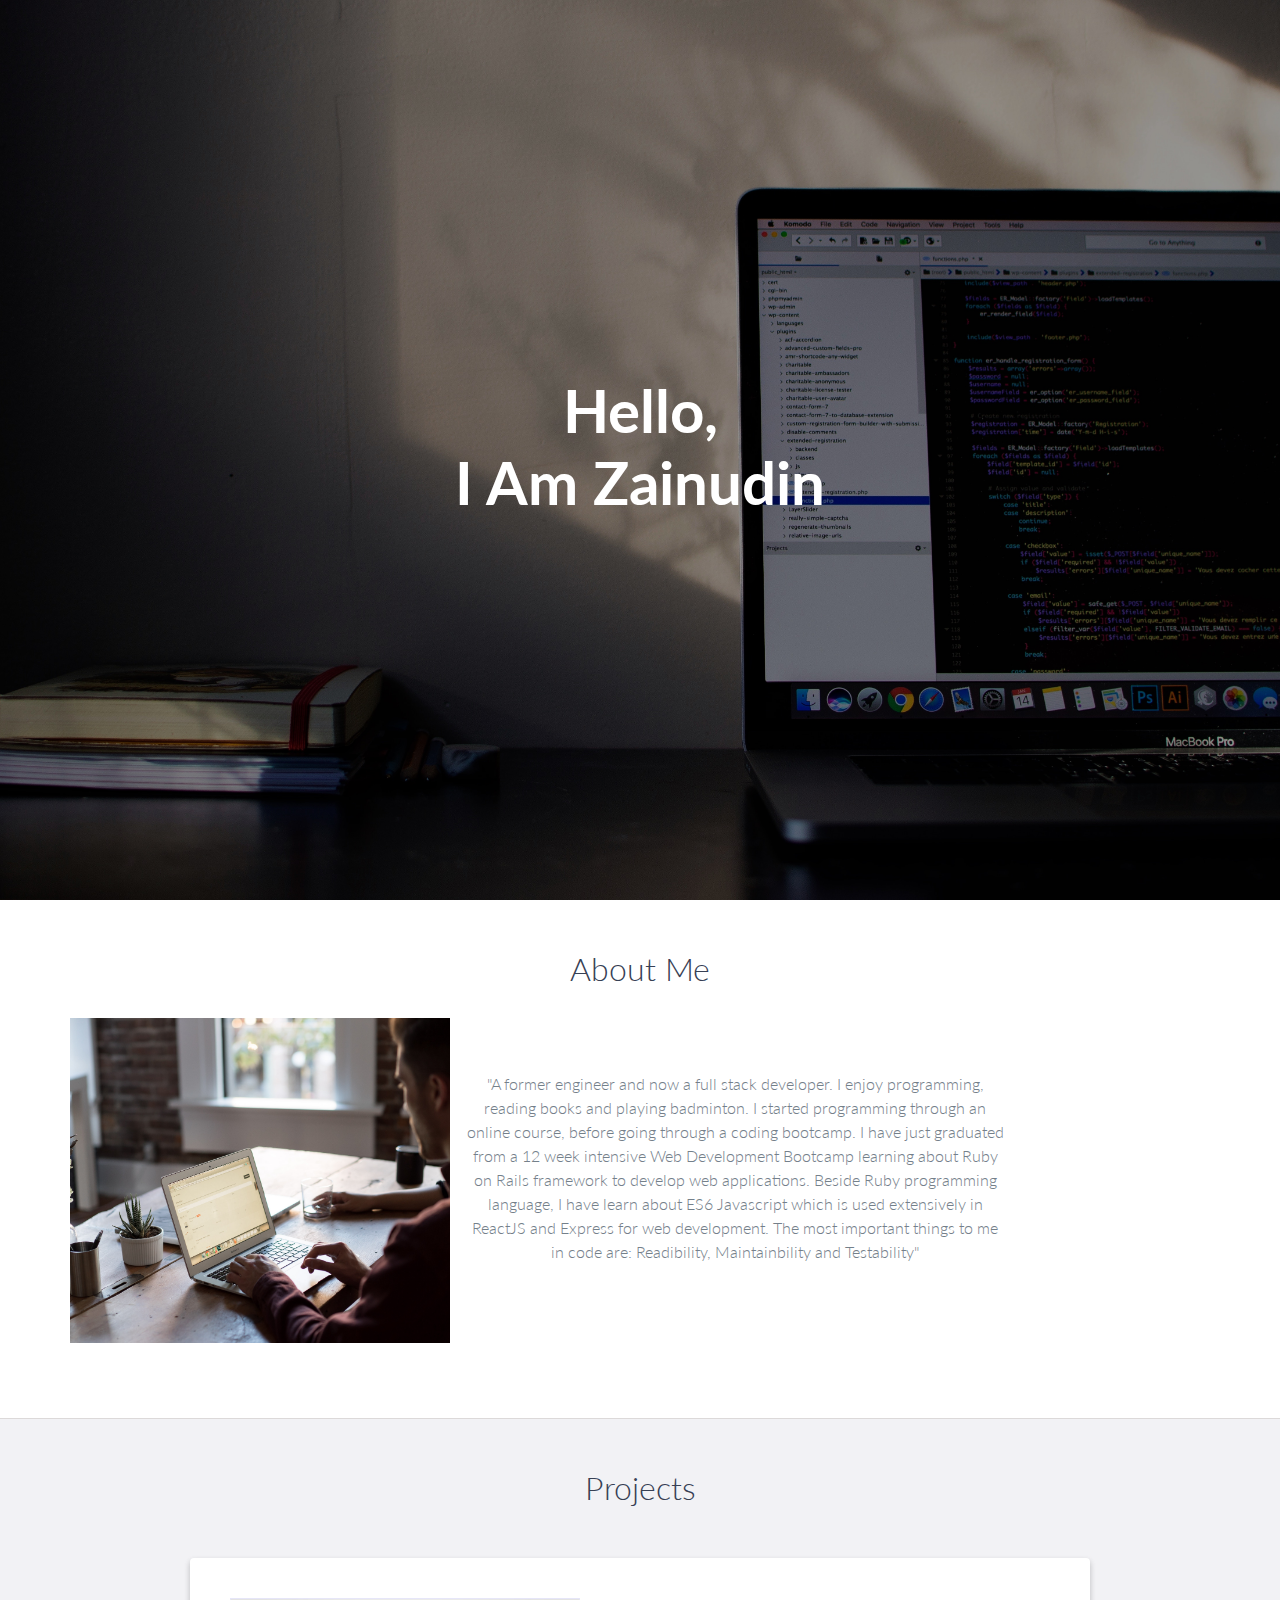
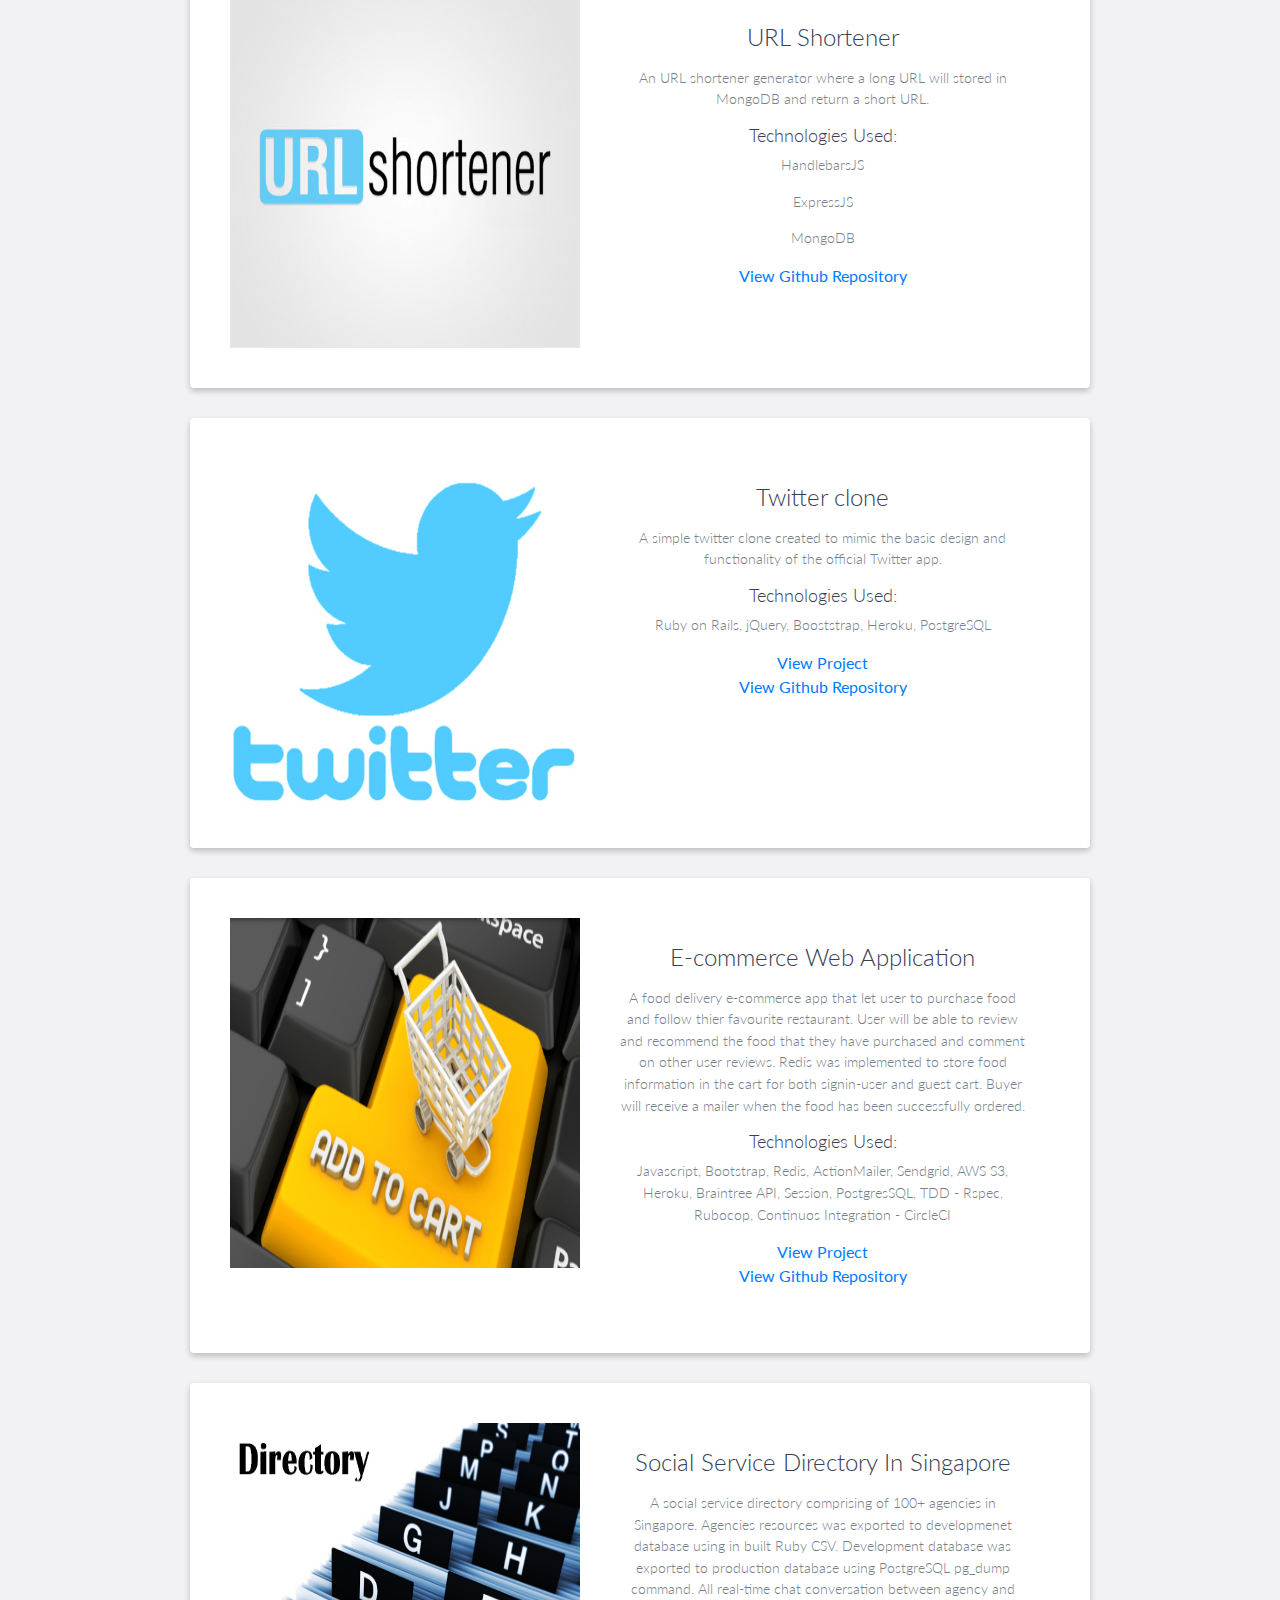
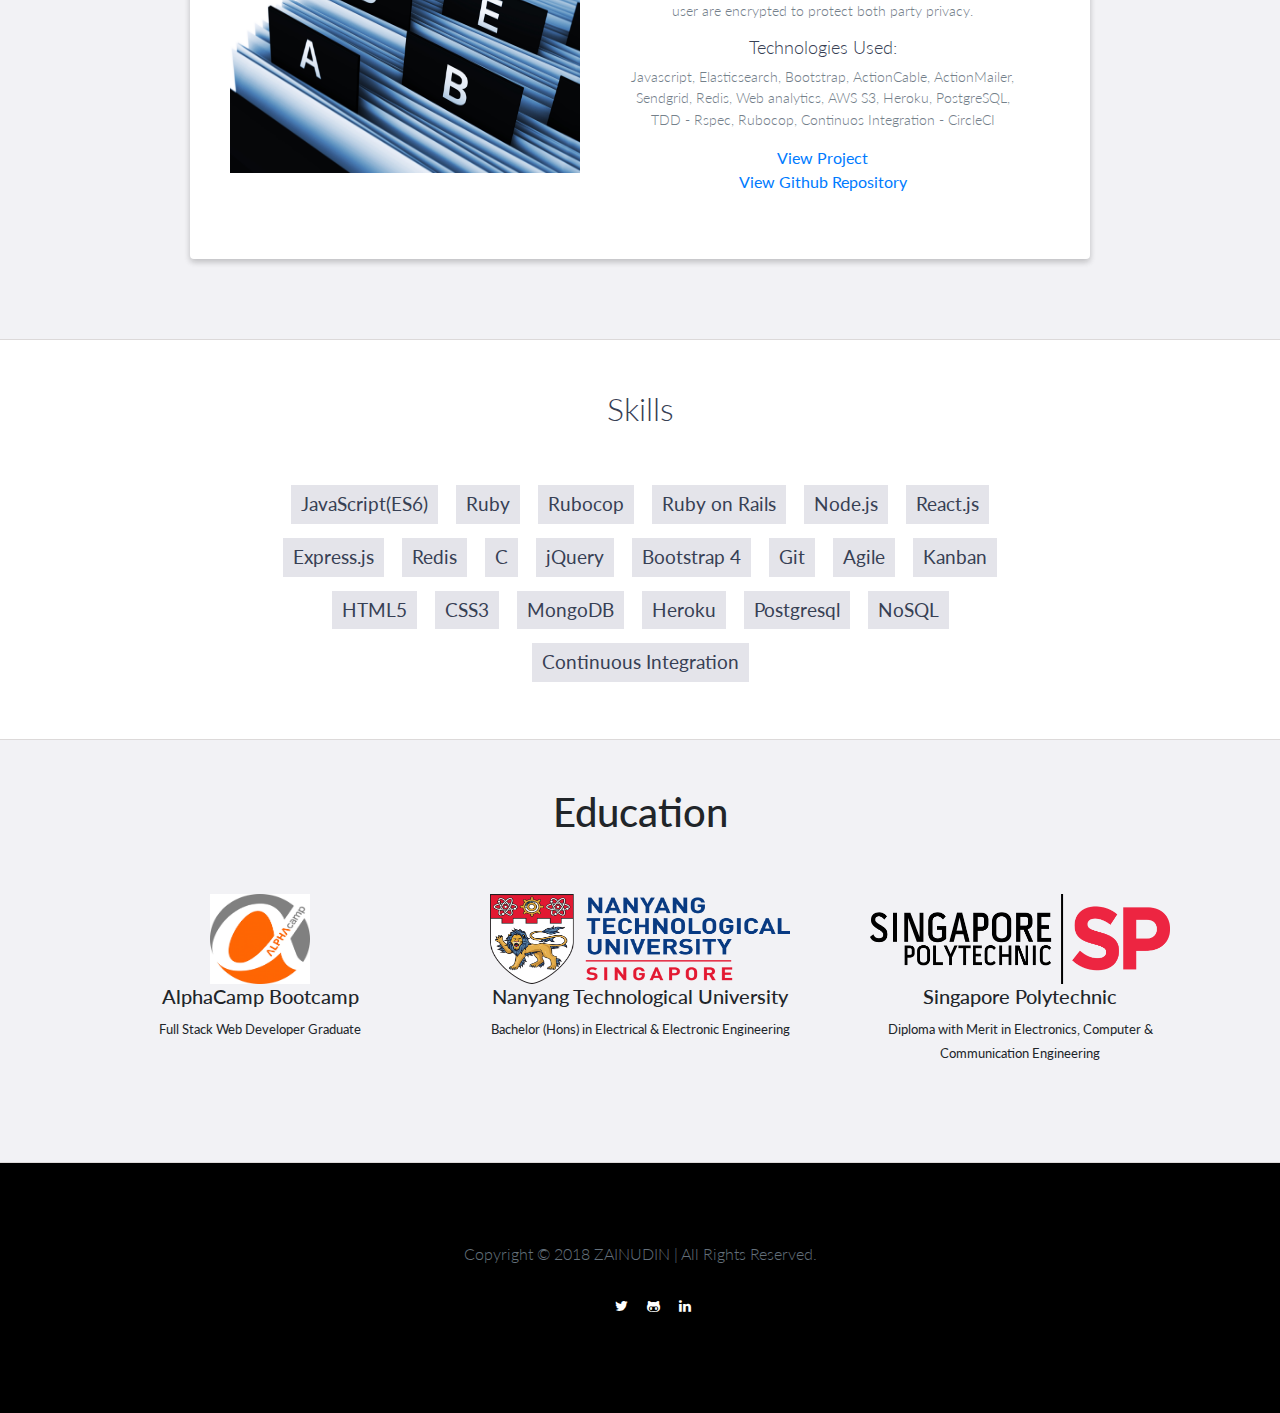
<file: index.html>
<!DOCTYPE html>
<html lang="en">
<head>
  <meta charset="UTF-8">
  <title>Zainudin Portfolio</title>

  <link href="https://fonts.googleapis.com/css?family=Lato:300,400,700,900" rel="stylesheet">
  <link rel="stylesheet" href="https://maxcdn.bootstrapcdn.com/bootstrap/4.0.0/css/bootstrap.min.css" integrity="sha384-Gn5384xqQ1aoWXA+058RXPxPg6fy4IWvTNh0E263XmFcJlSAwiGgFAW/dAiS6JXm"
    crossorigin="anonymous">
  <link rel="stylesheet" href="css/font-awesome.min.css">
  <link rel="stylesheet" href="css/style.css">
</head>
<body>
  <!-- Header -->
  <div id="home">
    <div id="home-cover">
      <div id="home-content-box">
        <div id="home-heading">
          <h3>Hello,
            <br>I Am Zainudin</h3>
        </div>
      </div>
    </div>
  </div>
  <!-- End #Home -->
  <!-- #about -->
  <div id="about">
    <div class="container">
      <h2 class="heading">About Me</h2>
      <div class="row">
        <div class="col-md-4 aboutimg d-flex justify-content-center align-items-center">
          <img src="/images/bench.jpg" alt="">
        </div>
        <div class="col-md-6  d-flex justify-content-center align-items-center">
          <p>
            "A former engineer and now a full stack developer. I enjoy programming, reading books and playing badminton. I started
            programming through an online course, before going through a coding bootcamp. I have just graduated from a 12 week intensive Web Development Bootcamp
            learning about Ruby on Rails framework to develop web applications. Beside Ruby programming language, I have learn about ES6 Javascript which is used extensively in ReactJS and Express for web development.
             The most important things to me in code are: Readibility, Maintainbility and Testability"
        </div>
      </div>
    </div>
  </div>
  <!-- End #about -->
  <div id="projects">
    <h2 class="heading">Projects</h2>
    <div class="container">
      <div class="row">
        <div class="project shadow-large">
          <div class="project-image d-flex align-items-center">
            <img src="/images/url.png" />
          </div>
          <!-- End .project-image -->
          <div class="project-info">
            <h3>URL Shortener</h3>
            <p>
              An URL shortener generator where a long URL will stored in MongoDB and return a short URL.
            </p>
            <h4>Technologies Used:</h4>
            <p>HandlebarsJS</p>
            <p>ExpressJS</p>
            <p>MongoDB</p>
            <a href="https://github.com/zainudinsainal/express-url-shortener">View Github Repository</a>
          </div>
          <!-- End .project-info -->
        </div>
        <div class="project shadow-large">
          <div class="project-image">
            <img src="/images/twitter.png" />
          </div>
          <!-- End .project-image -->
          <div class="project-info">
            <h3>Twitter clone</h3>
            <p>
              A simple twitter clone created to mimic the basic design and functionality of the official Twitter app.
            </p>
            <h4>Technologies Used:</h4>
            <p>Ruby on Rails, jQuery, Booststrap, Heroku, PostgreSQL</p>
            <a href="https://twitter-clone-zl.herokuapp.com">View Project</a><br>
            <a href="https://github.com/zainudinsainal/twitter-clone">View Github Repository</a>
          </div>
          <!-- End .project-info -->
        </div>
        <!-- End .project -->
        <div class="project shadow-large">
          <div class="project-image">
            <img src="/images/cart.png" />
          </div>
          <!-- End .project-image -->
          <div class="project-info">
            <h3>E-commerce Web Application</h3>
            <p>
              A food delivery e-commerce app that let user to purchase food and follow thier favourite restaurant. User will be able to review and recommend the food that they have purchased and comment on other user reviews.
              Redis was implemented to store food information in the cart for both signin-user and guest cart. Buyer will receive a mailer when the food has been successfully ordered.
            </p>
            <h4>Technologies Used:</h4>
            <p>Javascript, Bootstrap, Redis, ActionMailer, Sendgrid, AWS S3, Heroku, Braintree API, Session, PostgresSQL, TDD - Rspec, Rubocop, Continuos Integration - CircleCI</p>
            <a href="https://shopping-cart-zb.herokuapp.com/">View Project</a><br>
            <a href="https://github.com/zainudinsainal/shoppingcart-zb">View Github Repository</a>
          </div>
          <!-- End .project-info -->
        </div>
        <!-- End .project -->
      </div>
        <div class="project shadow-large">
          <div class="project-image">
            <img src="/images/directory.png" />
          </div>
          <!-- End .project-image -->
          <div class="project-info">
            <h3>Social Service Directory In Singapore</h3>
            <p>
              A social service directory comprising of 100+ agencies in Singapore. Agencies resources was exported to developmenet database using in built Ruby CSV.
              Development database was exported to production database using PostgreSQL pg_dump command. All real-time chat conversation between agency and user are encrypted to protect both party privacy.
            </p>
            <h4>Technologies Used:</h4>
            <p>Javascript, Elasticsearch, Bootstrap, ActionCable, ActionMailer, Sendgrid, Redis, Web analytics, AWS S3, Heroku, PostgreSQL, TDD - Rspec, Rubocop, Continuos Integration - CircleCI</p>
            <a href="https://mfc-dir-app.herokuapp.com/">View Project</a><br>
            <a href="https://github.com/kommune/mfc-dir-app">View Github Repository</a>
          </div>
          <!-- End .project-info -->
        </div>
        <!-- End .project -->
      </div>
    </div>
  </div>
  <!-- End #projects -->
  <section id="skills">
    <h2 class="heading">Skills</h2>
    <ul>
      <li>JavaScript(ES6)</li>
      <li>Ruby</li>
      <li>Rubocop</li>
      <li>Ruby on Rails</li>
      <li>Node.js</li>
      <li>React.js</li>
      <li>Express.js</li>
      <li>Redis</li>
      <li>C</li>
      <li>jQuery</li>
      <li>Bootstrap 4</li>
      <li>Git</li>
      <li>Agile</li>
      <li>Kanban</li>
      <li>HTML5</li>
      <li>CSS3</li>
      <li>MongoDB</li>
      <li>Heroku</li>
      <li>Postgresql</li>
      <li>NoSQL</li>
      <li>Continuous Integration</li>
    </ul>
  </section>
  <!-- End #skills -->
  <!-- STAFF SECTION -->
  <section id="staff" class="py-5 text-center background-alt">
    <div class="container">
      <h1>Education</h1>
      <div class="row justify-content-center align-items-center">
        <div class="col-md-4 staffac">
          <img src="/images/ac.png" alt="" class="img-fluid">
          <h5>AlphaCamp Bootcamp</h5>
          <small>Full Stack Web Developer Graduate</small>
        </div>
        <div class="col-md-4 staffimg">
          <img src="/images/ntu.png" alt="" class="img-fluid">
          <h5>Nanyang Technological University</h5>
          <small>Bachelor (Hons) in Electrical & Electronic Engineering</small>
        </div>
        <div class="col-md-4 staffimg">
          <img src="images/sp.png" alt="" class="img-fluid">
          <h5>Singapore Polytechnic</h5>
          <small>Diploma with Merit in Electronics, Computer & Communication Engineering</small>
        </div>
      </div>
    </div>
  </section>
  <footer id="footer">
    <div class="container">
      <div class="footer-content">
        <p>Copyright &copy; 2018 ZAINUDIN | All Rights Reserved.</p>
        <div class="footer-social-icon">
          <ul>
            <a href="">
              <i class="fa fa-twitter" aria-hidden="true"></i>
            </a>
            <a href="">
              <i class="fa fa-github-alt" aria-hidden="true"></i>
            </a>
            <a href="">
              <i class="fa fa-linkedin" aria-hidden="true"></i>
            </a>
          </ul>
        </div>
      </div>
    </div>
  </footer>
  <script src="https://code.jquery.com/jquery-3.2.1.slim.min.js" integrity="sha384-KJ3o2DKtIkvYIK3UENzmM7KCkRr/rE9/Qpg6aAZGJwFDMVNA/GpGFF93hXpG5KkN"
    crossorigin="anonymous"></script>
  <script src="https://cdnjs.cloudflare.com/ajax/libs/popper.js/1.12.9/umd/popper.min.js" integrity="sha384-ApNbgh9B+Y1QKtv3Rn7W3mgPxhU9K/ScQsAP7hUibX39j7fakFPskvXusvfa0b4Q"
    crossorigin="anonymous"></script>
  <script src="https://maxcdn.bootstrapcdn.com/bootstrap/4.0.0/js/bootstrap.min.js" integrity="sha384-JZR6Spejh4U02d8jOt6vLEHfe/JQGiRRSQQxSfFWpi1MquVdAyjUar5+76PVCmYl"
    crossorigin="anonymous"></script>
</body>
</html>
</file>
<file: css/style.css>
html,
body {
  height: 100%;
  width: 100%;
}

body {
  font-family: "Lato", sans-serif;
}

p {
  color: #64707b;
  font-size: 16px;
  font-weight: 300;
}

h3 {
  color: #41464b;
}

#home {
  height: 100%;
  width: 100%;
}

#home-cover {
  height: 100%;
  width: 100%;
  background-image: url('/images/emile.jpg');
  background-repeat: no-repeat;
  background-size: cover;
  background-position: center;
  background-attachment: fixed;
}

#home-content-box {
  width: 100%;
  height: 100%;
  display: flex;
  flex-wrap: nowrap;
  justify-content: center;
  align-items: center;
  text-align: center
}

#home-heading h3 {
  color: #fff;
  font-size: 60px;
  font-weight: 700;
}

#about {
  padding: 50px 15px;
  text-align: center;
  display: flex;
  align-items: center;
    border-bottom: 1px solid #dcd9d9;
}

#about h2 {
  color: #374054;
  text-align: center;


}

#about p {
  color: #74808a;
  margin-bottom: 50px;
}

#projects {
  padding: 50px 15px;
  border-bottom: 1px solid #dcd9d9;
  background: #f2f2f5;
  text-align: center;
}

#projects h2 {
  color: #374054;
  margin-bottom: 50px
}

.project {
  position: relative;
  max-width: 900px;
  margin: 0 auto 30px auto;
  overflow: hidden;
  background: #fff;
  border-radius: 4px;
}

.project-image {
  float: left;
  overflow: hidden;
  top: 50%;
  padding: 40px
}

.project-image img {
  height: 350px;
  width: 350px;
}


.project-info {
  top: 50%;
  margin-left: 300px;
  padding: 65px
}

.project-info h3 {
  font-size: 1.5em;
  font-weight: 300;
  color: #374054;
  margin: 0 0 15px 0
}

.project-info h4 {
  font-size: 1.1em;
  font-weight: 300;
  color: #374054;

}

.project-info p {
  color: #74808a;
  margin: 0 0 15px 0;
  font-size: 0.9em
}

#more-projects {
  display: none
}

#skills {
  padding: 50px 15px;
  text-align: center;
    border-bottom: 1px solid #dcd9d9;
}

#skills h2 {
  color: #374054;
  margin-bottom: 50px
}

#skills ul {
  display: block;
  margin: 0 auto;
  padding: 0;
  max-width: 800px
}

#skills li {
  display: inline-block;
  margin: 7px;
  padding: 5px 10px;
  color: #374054;
  background: #e4e4ea;
  list-style: none;
  cursor: default;
  font-size: 1.2em
}
  .shadow-large {
  box-shadow: 0 3px 6px rgba(0, 0, 0, 0.08), 0 3px 6px rgba(0, 0, 0, 0.15);
  }

   .background-alt {
    background: #f2f2f5
    }

    .heading {
      text-align: center;
      display: inline-block;
      font-size: 2em;
      font-weight: 300;
      margin: 0 0 30px 0;

    }

    footer#main-footer {

      color: #fff;
    }

    #page-header {
      height: 200px;
      background: url("../img/image1.jpg");
      background-position: 0 -360px;
      background-attachment: fixed;
      color: #fff;
      border-bottom: 1px #eee solid;
      padding-top: 50px;
    }

    #about img {
      margin-top: -50px;
    }



#staff {
  border-bottom: 1px solid #dcd9d9;
}




.contactcolor {
  color: white;

}

hr {
  border-top: 1px solid white;
}

#contact {
  padding: 50px 15px;
  background: #3498db;
  text-align: center
}

#contact h2 {
  margin: 0 0 15px 0;
  color: #fff;
  font-weight: 500
}

#contact-form {
  max-width: 500px;
  margin: 0 auto
}

#contact-form input,
#contact-form textarea {
  display: block;
  width: 100%;
  padding: 10px;
  border-radius: 4px;
  border: none;
  margin-bottom: 10px;
  background: #1d6fa5;
  color: #fff;
  transition: .5s ease all
}

#contact-form input::-webkit-input-placeholder,
#contact-form textarea::-webkit-input-placeholder {
  color: #fff
}

#contact-form input:-moz-placeholder,
#contact-form textarea:-moz-placeholder {
  color: #fff;
  opacity: 1
}

#contact-form input::-moz-placeholder,
#contact-form textarea::-moz-placeholder {
  color: #fff;
  opacity: 1
}

#contact-form input:-ms-input-placeholder,
#contact-form textarea:-ms-input-placeholder {
  color: #fff
}

#contact-form input:focus,
#contact-form textarea:focus {
  outline: none;
  background: #16527a
}

#contact-form textarea {
  height: 150px;
  resize: non
}

#contact-form button {
  display: block;
  width: 100%;
  background: #fff;
  border-radius: 4px;
  padding: 5px 10px;
  border: none;
  color: #3498db;
  font-weight: 700;
  box-shadow: 0 1px 3px rgba(0, 0, 0, 0.12), 0 1px 2px rgba(0, 0, 0, 0.24);
  transition: .5s ease all
}

#contact-form button:hover {
  box-shadow: 0 10px 20px rgba(0, 0, 0, 0.19), 0 6px 6px rgba(0, 0, 0, 0.23)
}

.footercolor > p {
  color: white;
}

.staffimg {
  height: 220px;
  width: 200px;
  overflow: hidden;
}

.staffac {
  height: 220px;
  width: 200px;
  overflow: hidden;
}

.staffimg img {
  height: 90px;
  width: 300px;
}

.staffac img {
  height: 90px;
  width: 100px;
}

.container > h1 {
  padding-bottom: 50px;
}

.aboutimg {
  height: 350px;
  width: 600px;
  overflow: hidden;
}

.aboutimg img {
  height: 350px;
  width: 600px;
}

footer {
  padding: 50px 0
}

.copyright {
  padding-top: 20px
}

.copyright p {
  margin: 0;
  color: #74808a
}

.social {
  text-align: right
}

.social ul {
  margin: 5px 0 0 0;
  padding: 0
}

.social li {
  display: inline-block;
  font-size: 1.25em;
  list-style: none
}

.social a {
  display: block;
  color: #74808a;
  padding: 10px
}

.social a:hover {
  color: #3498db
}

@media only screen and (max-width: 768px) {

  .project-image {
    display: none
  }
  .project-info {
    position: relative;
    margin: 0;
    padding: 30px 15px;
    top: auto;
    transform: none
  }
  footer {
    text-align: center
  }
  .social {
    text-align: center
  }
}

.comment {
  padding: 0px;
}

footer {
  padding: 80px 0;
  background-color: #000;
  color: #fff;
  text-align: center;
}

.footer-content p {
  line-height: 22px;
}

.footer-social-icon a i {
  color: #fff;
  display: inline-block;
  font-size: 14px;
  line-height: 20px;
  margin-top: 15px;
  margin-right: 15px;
}
</file>
